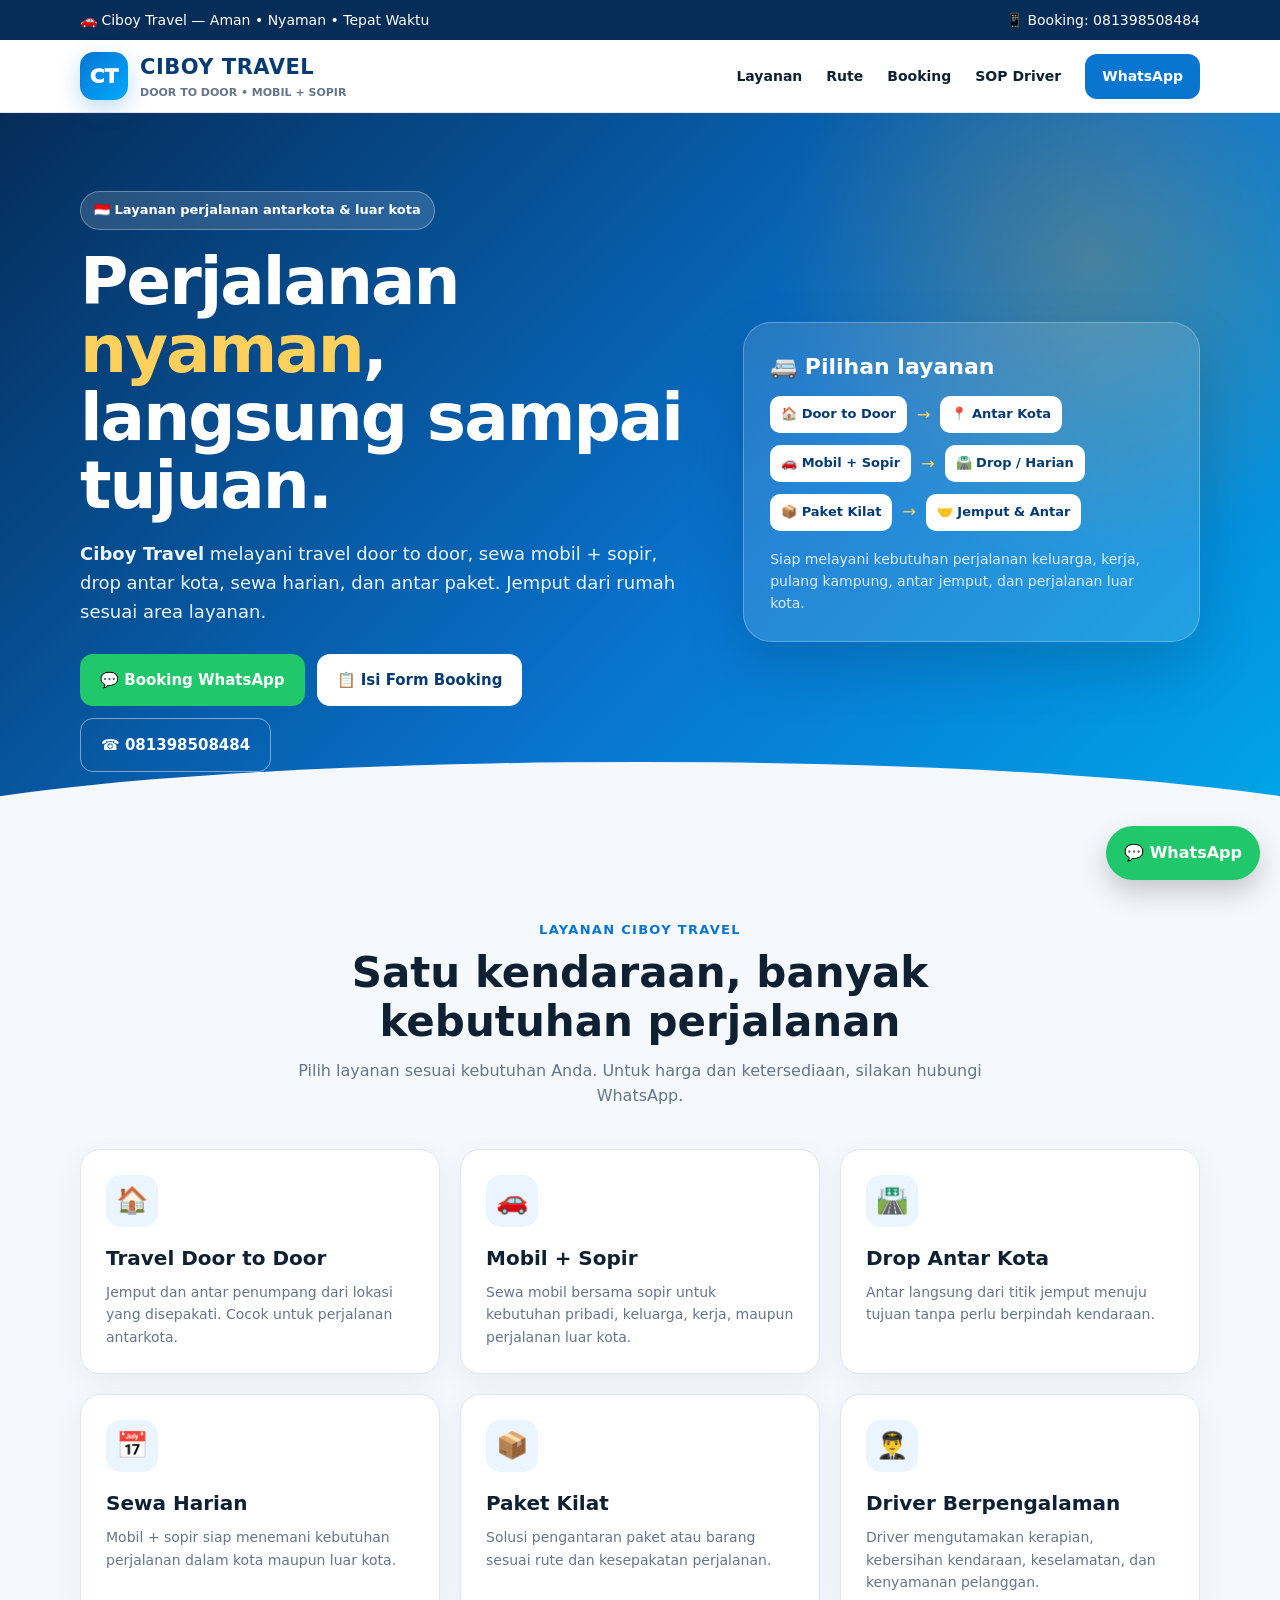
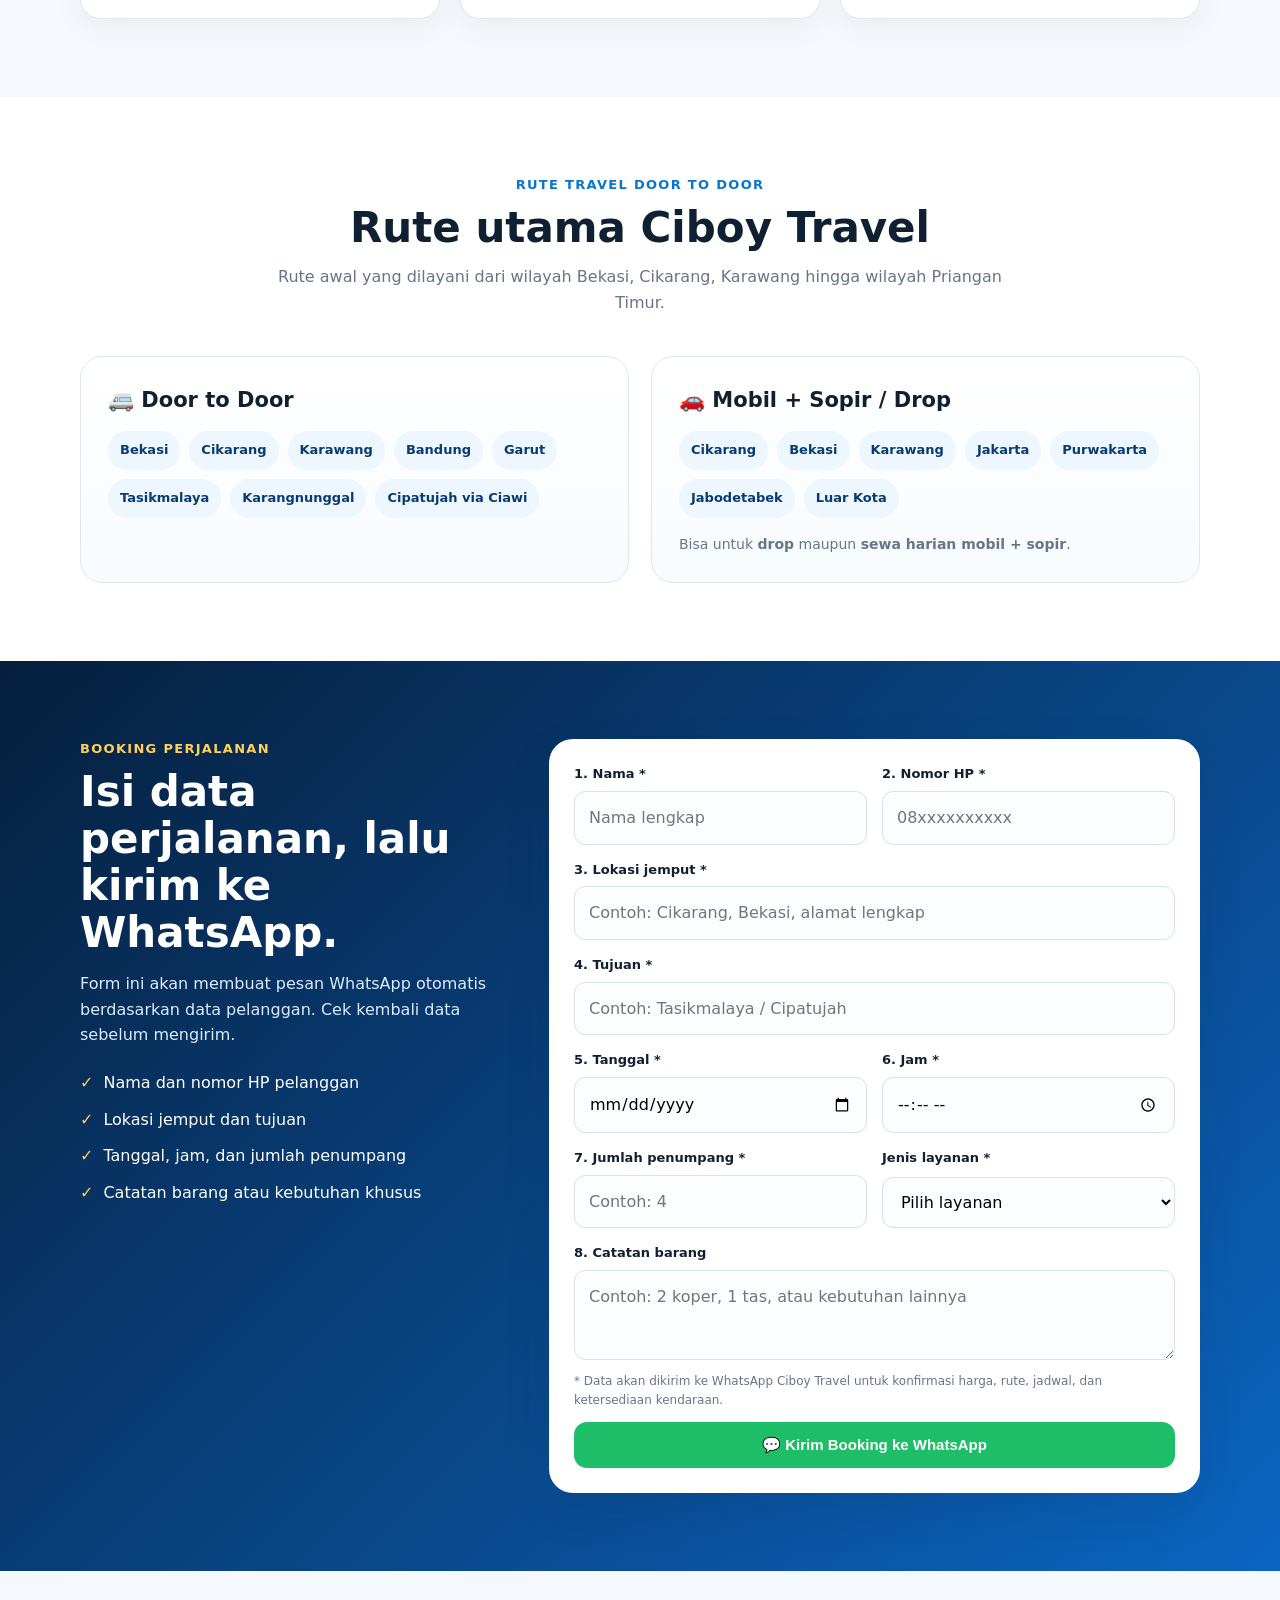
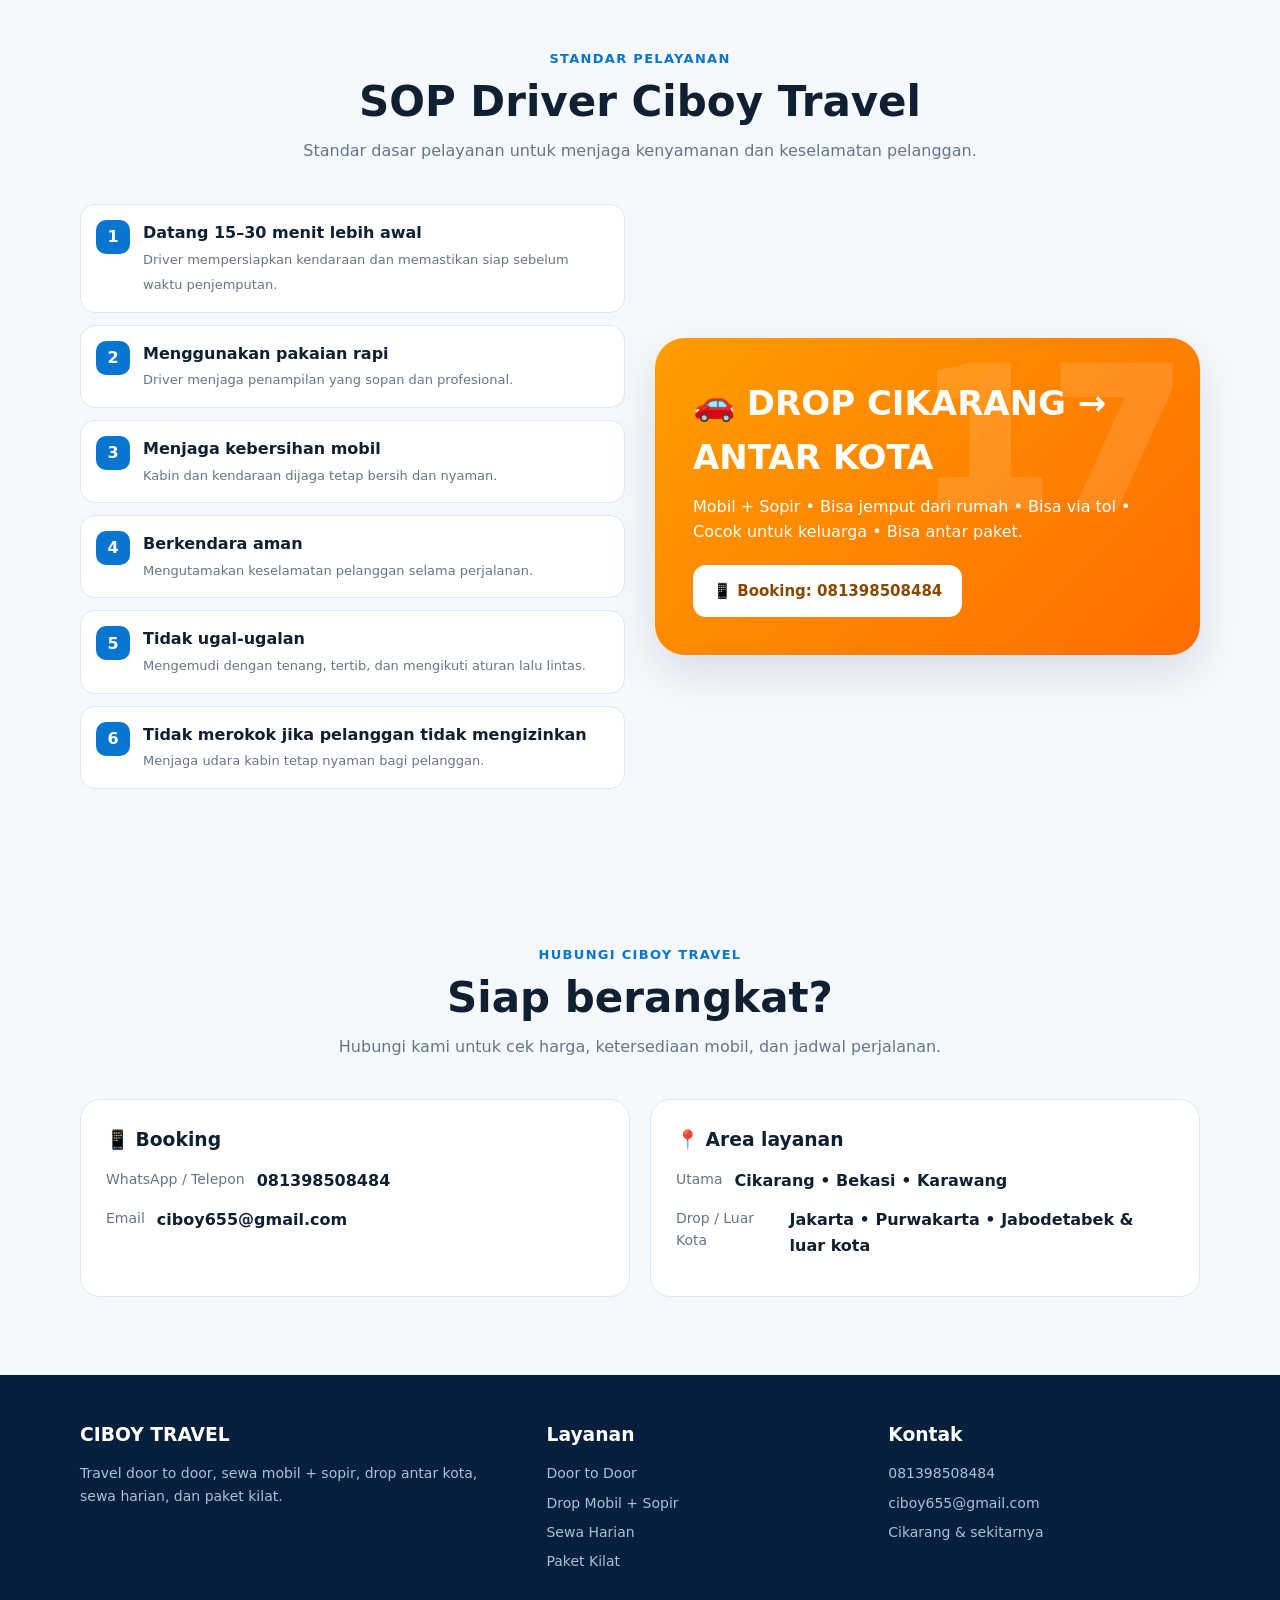
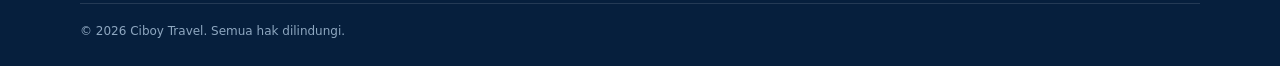
<file: index.html>
<!DOCTYPE html>
<html lang="id">
<head>
  <meta charset="UTF-8">
  <meta name="viewport" content="width=device-width, initial-scale=1.0">
  <meta name="description" content="Ciboy Travel - Travel door to door, sewa mobil + sopir, drop antar kota, sewa harian, dan paket kilat. Melayani Cikarang, Bekasi, Karawang, Jakarta, Purwakarta, Bandung, Garut, Tasikmalaya, Karangnunggal, Cipatujah via Ciawi.">
  <meta name="theme-color" content="#0b65c2">
  <title>Ciboy Travel | Door to Door & Sewa Mobil + Sopir</title>
  <style>
    :root{
      --blue:#0875d1;
      --blue-dark:#063b73;
      --blue-soft:#eaf5ff;
      --orange:#ff9d00;
      --red:#e53935;
      --dark:#102033;
      --muted:#66758a;
      --white:#fff;
      --bg:#f5f8fc;
      --line:#dfe7f0;
      --shadow:0 18px 45px rgba(9,42,78,.12);
      --radius:20px;
    }
    *{box-sizing:border-box;margin:0;padding:0}
    html{scroll-behavior:smooth}
    body{
      font-family:Inter,system-ui,-apple-system,BlinkMacSystemFont,"Segoe UI",Arial,sans-serif;
      color:var(--dark);background:var(--bg);line-height:1.6;
    }
    a{text-decoration:none;color:inherit}
    img{max-width:100%}
    .container{width:min(1120px,92%);margin:auto}
    .topbar{background:#062d58;color:#fff;font-size:14px}
    .topbar .container{display:flex;justify-content:space-between;gap:15px;padding:9px 0}
    header{
      position:sticky;top:0;z-index:50;background:rgba(255,255,255,.96);
      backdrop-filter:blur(12px);border-bottom:1px solid var(--line);
    }
    nav{height:72px;display:flex;align-items:center;justify-content:space-between;gap:20px}
    .brand{display:flex;align-items:center;gap:12px;font-weight:900}
    .brand-mark{
      width:48px;height:48px;border-radius:14px;background:linear-gradient(135deg,var(--blue),#00a9ff);
      color:#fff;display:grid;place-items:center;font-weight:1000;font-size:20px;box-shadow:0 8px 22px rgba(8,117,209,.25)
    }
    .brand strong{display:block;font-size:21px;letter-spacing:.5px;color:var(--blue-dark)}
    .brand span{display:block;font-size:11px;color:var(--muted);font-weight:700}
    .navlinks{display:flex;gap:24px;align-items:center;font-weight:700;font-size:14px}
    .navlinks a:hover{color:var(--blue)}
    .nav-cta{background:var(--blue);color:#fff!important;padding:11px 17px;border-radius:12px}
    .menu{display:none;background:none;border:0;font-size:27px}

    .hero{
      position:relative;overflow:hidden;background:
      radial-gradient(circle at 85% 20%,rgba(255,157,0,.25),transparent 25%),
      linear-gradient(135deg,#052c59 0%,#0875d1 60%,#00a6e8 100%);
      color:#fff;padding:78px 0 70px;
    }
    .hero:after{
      content:"";position:absolute;inset:auto -10% -90px -10%;height:170px;
      background:var(--bg);border-radius:50% 50% 0 0/45% 45% 0 0;
    }
    .hero-grid{position:relative;z-index:2;display:grid;grid-template-columns:1.15fr .85fr;gap:45px;align-items:center}
    .badge{display:inline-flex;align-items:center;gap:8px;background:rgba(255,255,255,.14);border:1px solid rgba(255,255,255,.3);padding:8px 13px;border-radius:999px;font-weight:800;font-size:13px;margin-bottom:18px}
    h1{font-size:clamp(38px,5.5vw,66px);line-height:1.03;letter-spacing:-2px;margin-bottom:20px}
    h1 em{font-style:normal;color:#ffd15c}
    .hero p{font-size:18px;max-width:650px;color:#eaf5ff}
    .hero-buttons{display:flex;flex-wrap:wrap;gap:12px;margin-top:28px}
    .btn{display:inline-flex;justify-content:center;align-items:center;gap:9px;border:0;border-radius:13px;padding:14px 20px;font-weight:900;cursor:pointer;font-size:15px}
    .btn-primary{background:#fff;color:var(--blue-dark)}
    .btn-wa{background:#21c76b;color:#fff}
    .btn-outline{background:transparent;color:#fff;border:1px solid rgba(255,255,255,.45)}
    .hero-card{background:rgba(255,255,255,.12);border:1px solid rgba(255,255,255,.25);padding:26px;border-radius:28px;box-shadow:0 25px 60px rgba(0,0,0,.15)}
    .hero-card h3{font-size:22px;margin-bottom:12px}
    .route{display:flex;align-items:center;gap:10px;margin:12px 0;flex-wrap:wrap}
    .route span{background:#fff;color:var(--blue-dark);padding:8px 11px;border-radius:10px;font-weight:800;font-size:13px}
    .route i{font-style:normal;color:#ffd15c}

    section{padding:78px 0}
    .section-head{text-align:center;max-width:750px;margin:0 auto 40px}
    .eyebrow{color:var(--blue);font-weight:900;font-size:13px;letter-spacing:1.3px;text-transform:uppercase}
    .section-head h2{font-size:clamp(28px,4vw,42px);line-height:1.15;margin:8px 0 12px}
    .section-head p{color:var(--muted)}

    .cards{display:grid;grid-template-columns:repeat(3,1fr);gap:20px}
    .card{background:#fff;border:1px solid var(--line);border-radius:var(--radius);padding:25px;box-shadow:0 8px 30px rgba(10,40,70,.05);transition:.25s}
    .card:hover{transform:translateY(-5px);box-shadow:var(--shadow)}
    .icon{width:52px;height:52px;display:grid;place-items:center;border-radius:15px;background:var(--blue-soft);font-size:26px;margin-bottom:15px}
    .card h3{font-size:20px;margin-bottom:7px}
    .card p{color:var(--muted);font-size:14px}

    .route-section{background:#fff}
    .route-grid{display:grid;grid-template-columns:1fr 1fr;gap:22px}
    .route-box{padding:27px;border:1px solid var(--line);border-radius:22px;background:linear-gradient(180deg,#fff,#f8fbff)}
    .route-box h3{margin-bottom:14px;font-size:21px}
    .chips{display:flex;flex-wrap:wrap;gap:9px}
    .chip{padding:9px 12px;background:#eef6ff;color:var(--blue-dark);border-radius:999px;font-size:13px;font-weight:800}

    .booking{background:linear-gradient(135deg,#061f3d,#0b65c2);color:#fff}
    .booking-grid{display:grid;grid-template-columns:.8fr 1.2fr;gap:35px;align-items:start}
    .booking-copy h2{font-size:42px;line-height:1.12;margin:8px 0 15px}
    .booking-copy p{color:#dcecff}
    .booking-points{display:grid;gap:11px;margin-top:22px}
    .booking-points div{display:flex;gap:10px;align-items:flex-start}
    .booking-points b{color:#ffd15c}
    form{background:#fff;color:var(--dark);padding:25px;border-radius:24px;box-shadow:var(--shadow)}
    .form-grid{display:grid;grid-template-columns:1fr 1fr;gap:15px}
    .field{display:grid;gap:6px}
    .field.full{grid-column:1/-1}
    label{font-size:13px;font-weight:800}
    input,select,textarea{width:100%;padding:13px 14px;border:1px solid #d8e2ec;border-radius:11px;font:inherit;outline:none;background:#fbfdff}
    input:focus,select:focus,textarea:focus{border-color:var(--blue);box-shadow:0 0 0 3px rgba(8,117,209,.1)}
    textarea{min-height:90px;resize:vertical}
    .form-note{font-size:12px;color:var(--muted);margin:12px 0}
    .submit{width:100%;background:#1ebd67;color:#fff}

    .sop{display:grid;grid-template-columns:1fr 1fr;gap:30px;align-items:center}
    .sop-list{display:grid;gap:12px}
    .sop-item{display:flex;gap:13px;align-items:flex-start;background:#fff;padding:15px;border:1px solid var(--line);border-radius:15px}
    .num{flex:0 0 34px;width:34px;height:34px;border-radius:10px;background:var(--blue);color:#fff;display:grid;place-items:center;font-weight:900}
    .sop-item strong{display:block}.sop-item span{color:var(--muted);font-size:13px}
    .promo{background:linear-gradient(135deg,#ff9d00,#ff6d00);color:#fff;border-radius:30px;padding:38px;box-shadow:var(--shadow);position:relative;overflow:hidden}
    .promo:after{content:"17";position:absolute;right:20px;top:-45px;font-size:190px;font-weight:1000;opacity:.12}
    .promo h2{font-size:34px;margin-bottom:9px}
    .promo p{max-width:720px}
    .promo .btn{margin-top:20px;background:#fff;color:#8a4700}

    .contact{display:grid;grid-template-columns:1fr 1fr;gap:20px}
    .contact-card{background:#fff;border:1px solid var(--line);border-radius:20px;padding:25px}
    .contact-line{display:flex;gap:12px;margin:13px 0}
    .contact-line strong{display:block}.contact-line span{font-size:14px;color:var(--muted)}

    footer{background:#061f3d;color:#d9e9f9;padding:45px 0 25px}
    .footer-grid{display:grid;grid-template-columns:1.4fr 1fr 1fr;gap:30px}
    footer h3{color:#fff;margin-bottom:12px}
    footer p,footer li{font-size:14px;color:#abc1d8}
    footer ul{list-style:none;display:grid;gap:7px}
    .copyright{border-top:1px solid rgba(255,255,255,.12);margin-top:30px;padding-top:18px;font-size:12px;color:#8ea7c0}
    .floating-wa{position:fixed;right:20px;bottom:20px;z-index:60;background:#20c76b;color:#fff;border-radius:999px;padding:14px 18px;font-weight:900;box-shadow:0 12px 28px rgba(0,0,0,.2)}

    @media(max-width:850px){
      .navlinks{display:none}.menu{display:block}
      .hero-grid,.booking-grid,.sop,.route-grid,.contact{grid-template-columns:1fr}
      .cards{grid-template-columns:1fr 1fr}
      .footer-grid{grid-template-columns:1fr 1fr}
    }
    @media(max-width:560px){
      .topbar .container{flex-direction:column;gap:2px;text-align:center}
      nav{height:65px}
      .brand strong{font-size:18px}.brand-mark{width:42px;height:42px}
      .hero{padding:55px 0 60px} h1{letter-spacing:-1px}
      .cards,.form-grid,.footer-grid{grid-template-columns:1fr}
      .field.full{grid-column:auto}
      section{padding:60px 0}
      .booking-copy h2{font-size:33px}
      .floating-wa{right:12px;bottom:12px;font-size:13px}
    }
  </style>
</head>
<body>
  <div class="topbar">
    <div class="container">
      <span>🚗 Ciboy Travel — Aman • Nyaman • Tepat Waktu</span>
      <span>📱 Booking: 081398508484</span>
    </div>
  </div>

  <header>
    <div class="container">
      <nav>
        <a class="brand" href="#beranda" aria-label="Ciboy Travel">
          <div class="brand-mark">CT</div>
          <div><strong>CIBOY TRAVEL</strong><span>DOOR TO DOOR • MOBIL + SOPIR</span></div>
        </a>
        <div class="navlinks">
          <a href="#layanan">Layanan</a>
          <a href="#rute">Rute</a>
          <a href="#booking">Booking</a>
          <a href="#sop">SOP Driver</a>
          <a class="nav-cta" href="https://wa.me/6281398508484" target="_blank" rel="noopener">WhatsApp</a>
        </div>
        <button class="menu" onclick="toggleMenu()" aria-label="Buka menu">☰</button>
      </nav>
    </div>
  </header>

  <main>
    <section class="hero" id="beranda">
      <div class="container hero-grid">
        <div>
          <div class="badge">🇮🇩 Layanan perjalanan antarkota & luar kota</div>
          <h1>Perjalanan <em>nyaman</em>, langsung sampai tujuan.</h1>
          <p><strong>Ciboy Travel</strong> melayani travel door to door, sewa mobil + sopir, drop antar kota, sewa harian, dan antar paket. Jemput dari rumah sesuai area layanan.</p>
          <div class="hero-buttons">
            <a class="btn btn-wa" href="https://wa.me/6281398508484?text=Halo%20Ciboy%20Travel,%20saya%20ingin%20booking." target="_blank" rel="noopener">💬 Booking WhatsApp</a>
            <a class="btn btn-primary" href="#booking">📋 Isi Form Booking</a>
            <a class="btn btn-outline" href="tel:081398508484">☎️ 081398508484</a>
          </div>
        </div>
        <div class="hero-card">
          <h3>🚐 Pilihan layanan</h3>
          <div class="route"><span>🏠 Door to Door</span><i>→</i><span>📍 Antar Kota</span></div>
          <div class="route"><span>🚗 Mobil + Sopir</span><i>→</i><span>🛣️ Drop / Harian</span></div>
          <div class="route"><span>📦 Paket Kilat</span><i>→</i><span>🤝 Jemput & Antar</span></div>
          <p style="margin-top:17px;color:#dcecff;font-size:14px">Siap melayani kebutuhan perjalanan keluarga, kerja, pulang kampung, antar jemput, dan perjalanan luar kota.</p>
        </div>
      </div>
    </section>

    <section id="layanan">
      <div class="container">
        <div class="section-head">
          <div class="eyebrow">Layanan Ciboy Travel</div>
          <h2>Satu kendaraan, banyak kebutuhan perjalanan</h2>
          <p>Pilih layanan sesuai kebutuhan Anda. Untuk harga dan ketersediaan, silakan hubungi WhatsApp.</p>
        </div>
        <div class="cards">
          <article class="card"><div class="icon">🏠</div><h3>Travel Door to Door</h3><p>Jemput dan antar penumpang dari lokasi yang disepakati. Cocok untuk perjalanan antarkota.</p></article>
          <article class="card"><div class="icon">🚗</div><h3>Mobil + Sopir</h3><p>Sewa mobil bersama sopir untuk kebutuhan pribadi, keluarga, kerja, maupun perjalanan luar kota.</p></article>
          <article class="card"><div class="icon">🛣️</div><h3>Drop Antar Kota</h3><p>Antar langsung dari titik jemput menuju tujuan tanpa perlu berpindah kendaraan.</p></article>
          <article class="card"><div class="icon">📅</div><h3>Sewa Harian</h3><p>Mobil + sopir siap menemani kebutuhan perjalanan dalam kota maupun luar kota.</p></article>
          <article class="card"><div class="icon">📦</div><h3>Paket Kilat</h3><p>Solusi pengantaran paket atau barang sesuai rute dan kesepakatan perjalanan.</p></article>
          <article class="card"><div class="icon">👨‍✈️</div><h3>Driver Berpengalaman</h3><p>Driver mengutamakan kerapian, kebersihan kendaraan, keselamatan, dan kenyamanan pelanggan.</p></article>
        </div>
      </div>
    </section>

    <section class="route-section" id="rute">
      <div class="container">
        <div class="section-head">
          <div class="eyebrow">Rute Travel Door to Door</div>
          <h2>Rute utama Ciboy Travel</h2>
          <p>Rute awal yang dilayani dari wilayah Bekasi, Cikarang, Karawang hingga wilayah Priangan Timur.</p>
        </div>
        <div class="route-grid">
          <div class="route-box">
            <h3>🚐 Door to Door</h3>
            <div class="chips">
              <span class="chip">Bekasi</span>
              <span class="chip">Cikarang</span>
              <span class="chip">Karawang</span>
              <span class="chip">Bandung</span>
              <span class="chip">Garut</span>
              <span class="chip">Tasikmalaya</span>
              <span class="chip">Karangnunggal</span>
              <span class="chip">Cipatujah via Ciawi</span>
            </div>
          </div>
          <div class="route-box">
            <h3>🚗 Mobil + Sopir / Drop</h3>
            <div class="chips">
              <span class="chip">Cikarang</span>
              <span class="chip">Bekasi</span>
              <span class="chip">Karawang</span>
              <span class="chip">Jakarta</span>
              <span class="chip">Purwakarta</span>
              <span class="chip">Jabodetabek</span>
              <span class="chip">Luar Kota</span>
            </div>
            <p style="margin-top:15px;color:var(--muted);font-size:14px">Bisa untuk <strong>drop</strong> maupun <strong>sewa harian mobil + sopir</strong>.</p>
          </div>
        </div>
      </div>
    </section>

    <section class="booking" id="booking">
      <div class="container booking-grid">
        <div class="booking-copy">
          <div class="eyebrow" style="color:#ffd15c">Booking perjalanan</div>
          <h2>Isi data perjalanan, lalu kirim ke WhatsApp.</h2>
          <p>Form ini akan membuat pesan WhatsApp otomatis berdasarkan data pelanggan. Cek kembali data sebelum mengirim.</p>
          <div class="booking-points">
            <div><b>✓</b><span>Nama dan nomor HP pelanggan</span></div>
            <div><b>✓</b><span>Lokasi jemput dan tujuan</span></div>
            <div><b>✓</b><span>Tanggal, jam, dan jumlah penumpang</span></div>
            <div><b>✓</b><span>Catatan barang atau kebutuhan khusus</span></div>
          </div>
        </div>

        <form id="bookingForm">
          <div class="form-grid">
            <div class="field">
              <label for="nama">1. Nama *</label>
              <input id="nama" required placeholder="Nama lengkap">
            </div>
            <div class="field">
              <label for="hp">2. Nomor HP *</label>
              <input id="hp" type="tel" required placeholder="08xxxxxxxxxx">
            </div>
            <div class="field full">
              <label for="jemput">3. Lokasi jemput *</label>
              <input id="jemput" required placeholder="Contoh: Cikarang, Bekasi, alamat lengkap">
            </div>
            <div class="field full">
              <label for="tujuan">4. Tujuan *</label>
              <input id="tujuan" required placeholder="Contoh: Tasikmalaya / Cipatujah">
            </div>
            <div class="field">
              <label for="tanggal">5. Tanggal *</label>
              <input id="tanggal" type="date" required>
            </div>
            <div class="field">
              <label for="jam">6. Jam *</label>
              <input id="jam" type="time" required>
            </div>
            <div class="field">
              <label for="jumlah">7. Jumlah penumpang *</label>
              <input id="jumlah" type="number" min="1" max="20" required placeholder="Contoh: 4">
            </div>
            <div class="field">
              <label for="layanan">Jenis layanan *</label>
              <select id="layanan" required>
                <option value="">Pilih layanan</option>
                <option>Travel Door to Door</option>
                <option>Drop Mobil + Sopir</option>
                <option>Sewa Harian Mobil + Sopir</option>
                <option>Antar Paket</option>
              </select>
            </div>
            <div class="field full">
              <label for="catatan">8. Catatan barang</label>
              <textarea id="catatan" placeholder="Contoh: 2 koper, 1 tas, atau kebutuhan lainnya"></textarea>
            </div>
          </div>
          <p class="form-note">* Data akan dikirim ke WhatsApp Ciboy Travel untuk konfirmasi harga, rute, jadwal, dan ketersediaan kendaraan.</p>
          <button class="btn submit" type="submit">💬 Kirim Booking ke WhatsApp</button>
        </form>
      </div>
    </section>

    <section id="sop">
      <div class="container">
        <div class="section-head">
          <div class="eyebrow">Standar Pelayanan</div>
          <h2>SOP Driver Ciboy Travel</h2>
          <p>Standar dasar pelayanan untuk menjaga kenyamanan dan keselamatan pelanggan.</p>
        </div>
        <div class="sop">
          <div class="sop-list">
            <div class="sop-item"><div class="num">1</div><div><strong>Datang 15–30 menit lebih awal</strong><span>Driver mempersiapkan kendaraan dan memastikan siap sebelum waktu penjemputan.</span></div></div>
            <div class="sop-item"><div class="num">2</div><div><strong>Menggunakan pakaian rapi</strong><span>Driver menjaga penampilan yang sopan dan profesional.</span></div></div>
            <div class="sop-item"><div class="num">3</div><div><strong>Menjaga kebersihan mobil</strong><span>Kabin dan kendaraan dijaga tetap bersih dan nyaman.</span></div></div>
            <div class="sop-item"><div class="num">4</div><div><strong>Berkendara aman</strong><span>Mengutamakan keselamatan pelanggan selama perjalanan.</span></div></div>
            <div class="sop-item"><div class="num">5</div><div><strong>Tidak ugal-ugalan</strong><span>Mengemudi dengan tenang, tertib, dan mengikuti aturan lalu lintas.</span></div></div>
            <div class="sop-item"><div class="num">6</div><div><strong>Tidak merokok jika pelanggan tidak mengizinkan</strong><span>Menjaga udara kabin tetap nyaman bagi pelanggan.</span></div></div>
          </div>
          <div class="promo">
            <h2>🚗 DROP CIKARANG → ANTAR KOTA</h2>
            <p>Mobil + Sopir • Bisa jemput dari rumah • Bisa via tol • Cocok untuk keluarga • Bisa antar paket.</p>
            <a class="btn" href="https://wa.me/6281398508484?text=Halo%20Ciboy%20Travel,%20saya%20ingin%20tanya%20harga%20drop%20Cikarang%20ke%20antar%20kota." target="_blank" rel="noopener">📱 Booking: 081398508484</a>
          </div>
        </div>
      </div>
    </section>

    <section id="kontak">
      <div class="container">
        <div class="section-head">
          <div class="eyebrow">Hubungi Ciboy Travel</div>
          <h2>Siap berangkat?</h2>
          <p>Hubungi kami untuk cek harga, ketersediaan mobil, dan jadwal perjalanan.</p>
        </div>
        <div class="contact">
          <div class="contact-card">
            <h3>📱 Booking</h3>
            <div class="contact-line"><span>WhatsApp / Telepon</span><strong>081398508484</strong></div>
            <div class="contact-line"><span>Email</span><strong>ciboy655@gmail.com</strong></div>
          </div>
          <div class="contact-card">
            <h3>📍 Area layanan</h3>
            <div class="contact-line"><span>Utama</span><strong>Cikarang • Bekasi • Karawang</strong></div>
            <div class="contact-line"><span>Drop / Luar Kota</span><strong>Jakarta • Purwakarta • Jabodetabek & luar kota</strong></div>
          </div>
        </div>
      </div>
    </section>
  </main>

  <footer>
    <div class="container">
      <div class="footer-grid">
        <div>
          <h3>CIBOY TRAVEL</h3>
          <p>Travel door to door, sewa mobil + sopir, drop antar kota, sewa harian, dan paket kilat.</p>
        </div>
        <div>
          <h3>Layanan</h3>
          <ul><li>Door to Door</li><li>Drop Mobil + Sopir</li><li>Sewa Harian</li><li>Paket Kilat</li></ul>
        </div>
        <div>
          <h3>Kontak</h3>
          <ul><li>081398508484</li><li>ciboy655@gmail.com</li><li>Cikarang & sekitarnya</li></ul>
        </div>
      </div>
      <div class="copyright">© <span id="year"></span> Ciboy Travel. Semua hak dilindungi.</div>
    </div>
  </footer>

  <a class="floating-wa" href="https://wa.me/6281398508484?text=Halo%20Ciboy%20Travel,%20saya%20ingin%20booking." target="_blank" rel="noopener">💬 WhatsApp</a>

  <script>
    function toggleMenu(){
      const links=document.querySelector('.navlinks');
      if(!links) return;
      const shown=links.style.display==='flex';
      links.style.display=shown?'none':'flex';
      if(!shown){
        links.style.position='absolute';
        links.style.top='65px';
        links.style.left='0';
        links.style.right='0';
        links.style.background='#fff';
        links.style.padding='18px 5%';
        links.style.flexDirection='column';
        links.style.alignItems='stretch';
        links.style.borderBottom='1px solid #dfe7f0';
      }
    }

    document.getElementById('year').textContent=new Date().getFullYear();

    // Set minimum booking date to today.
    const dateInput=document.getElementById('tanggal');
    const now=new Date();
    const localDate=new Date(now.getTime()-now.getTimezoneOffset()*60000).toISOString().slice(0,10);
    dateInput.min=localDate;

    document.getElementById('bookingForm').addEventListener('submit', function(e){
      e.preventDefault();
      const nama=document.getElementById('nama').value.trim();
      const hp=document.getElementById('hp').value.trim();
      const jemput=document.getElementById('jemput').value.trim();
      const tujuan=document.getElementById('tujuan').value.trim();
      const tanggal=document.getElementById('tanggal').value;
      const jam=document.getElementById('jam').value;
      const jumlah=document.getElementById('jumlah').value;
      const layanan=document.getElementById('layanan').value;
      const catatan=document.getElementById('catatan').value.trim() || '-';

      const tanggalIndonesia = tanggal ? new Date(tanggal+'T00:00:00').toLocaleDateString('id-ID',{day:'2-digit',month:'long',year:'numeric'}) : '-';
      const message =
`Halo Ciboy Travel, saya ingin booking.

DATA PELANGGAN
1. Nama: ${nama}
2. Nomor HP: ${hp}
3. Lokasi jemput: ${jemput}
4. Tujuan: ${tujuan}
5. Tanggal: ${tanggalIndonesia}
6. Jam: ${jam}
7. Jumlah penumpang: ${jumlah}
8. Catatan barang: ${catatan}

Jenis layanan: ${layanan}

Mohon info harga dan ketersediaan kendaraan. Terima kasih.`;

      window.open('https://wa.me/6281398508484?text='+encodeURIComponent(message),'_blank');
    });
  </script>
</body>
</html>
</file>
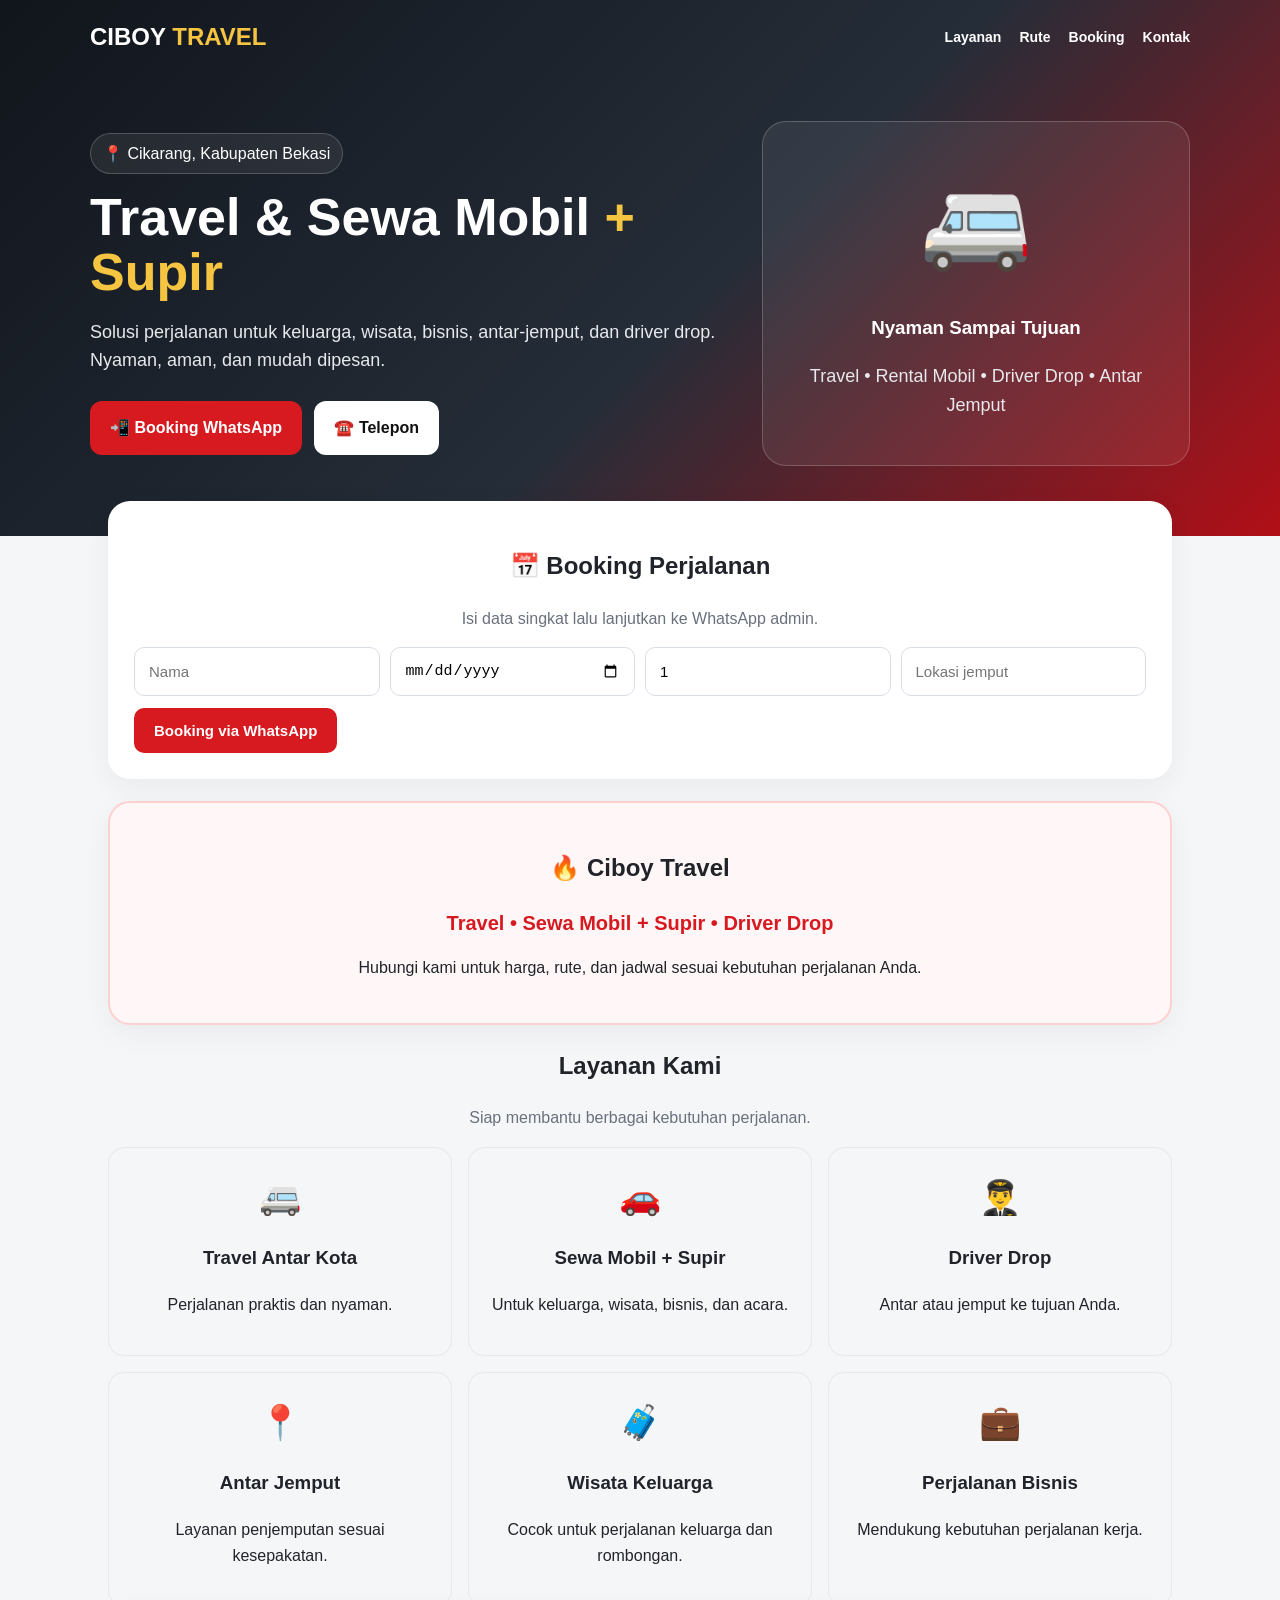
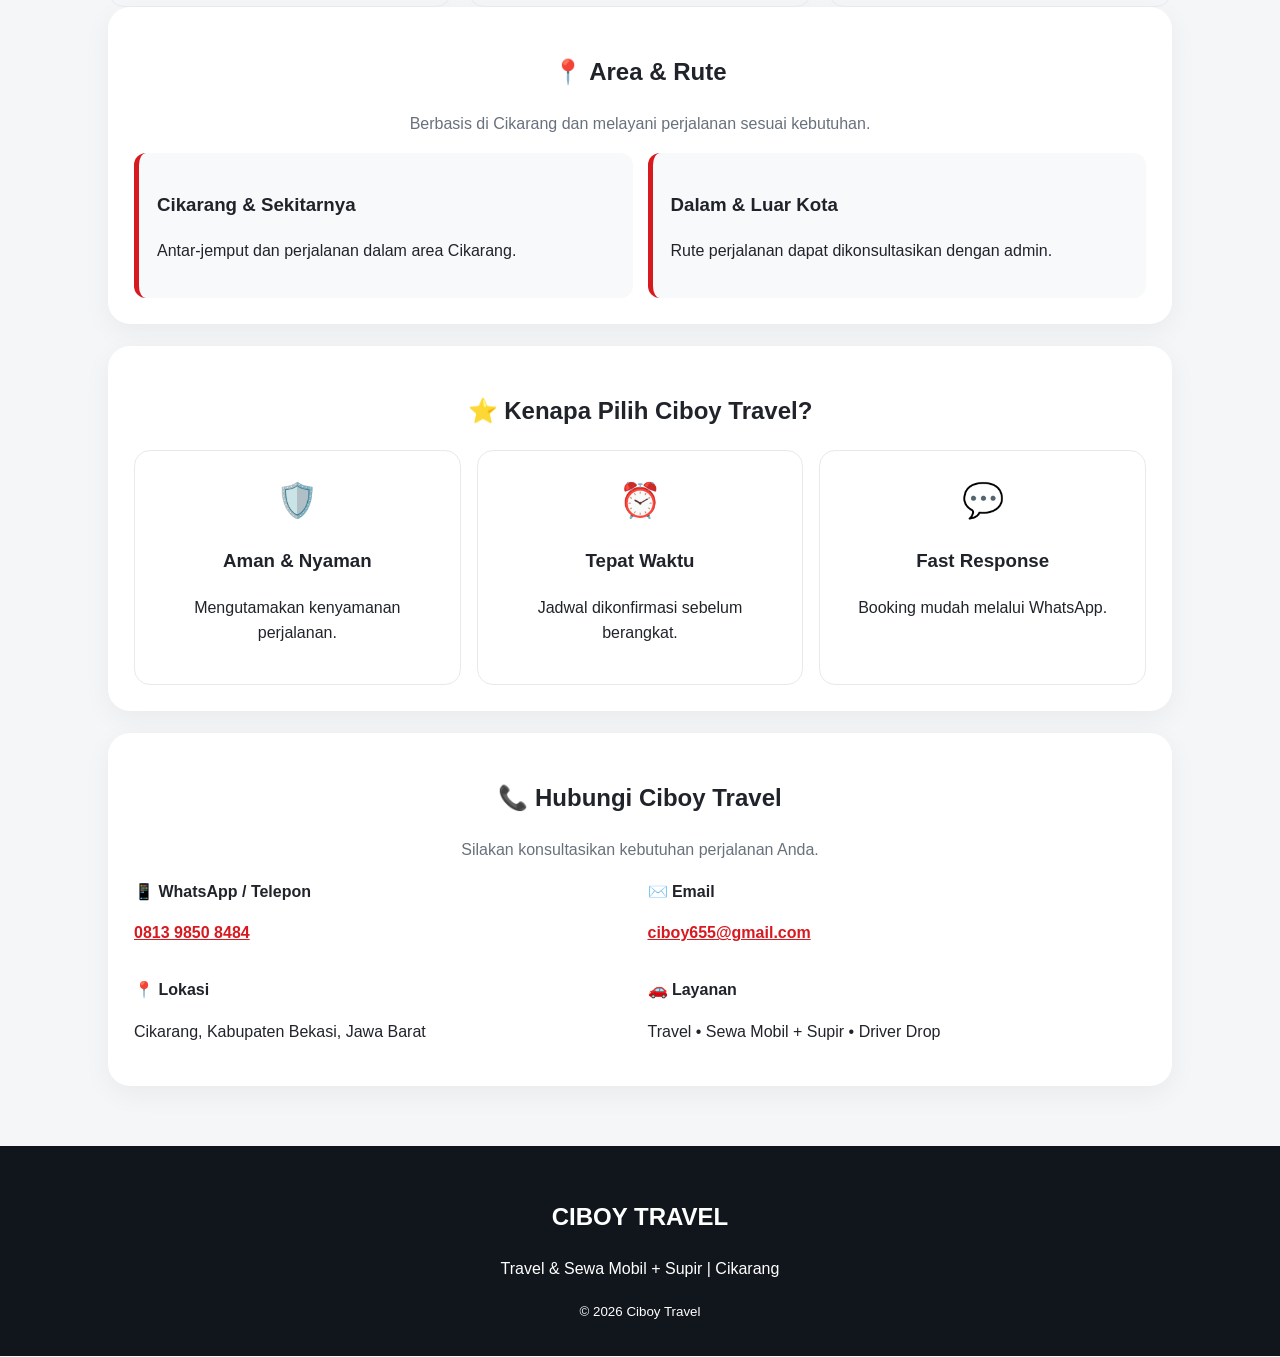
<file: ciboy-trevel index.html>
<!doctype html>
<html lang="id">
<head>
<meta charset="utf-8">
<meta name="viewport" content="width=device-width,initial-scale=1">
<title>Ciboy Travel | Travel & Sewa Mobil + Supir</title>
<style>
:root{--r:#d71920;--d:#11151c;--g:#f5c542}*{box-sizing:border-box}html{scroll-behavior:smooth}
body{margin:0;font-family:Arial,sans-serif;background:#f5f6f8;color:#20242a;line-height:1.6}
header{color:#fff;background:linear-gradient(135deg,#11151c,#252d38 55%,#b20f17);padding:18px 20px 70px}
nav{max-width:1100px;margin:auto;display:flex;justify-content:space-between;align-items:center}.logo{font-weight:900;font-size:24px}.logo span{color:var(--g)}
nav a{color:#fff;text-decoration:none;margin-left:18px;font-size:14px;font-weight:bold}
.hero{max-width:1100px;margin:65px auto 0;display:grid;grid-template-columns:1.2fr .8fr;gap:30px;align-items:center}
.badge{display:inline-block;padding:7px 12px;border:1px solid #ffffff33;border-radius:30px;background:#ffffff12}
h1{font-size:52px;line-height:1.05;margin:16px 0}.hero p{font-size:18px;color:#e7e9ed}
.btn{display:inline-block;padding:14px 20px;border-radius:12px;text-decoration:none;font-weight:800;margin:8px 8px 0 0}.red{background:var(--r);color:#fff}.white{background:#fff;color:#111}
.hero-card{padding:28px;border-radius:24px;background:#ffffff12;border:1px solid #ffffff33;text-align:center}.car{font-size:90px}
.wrap{max-width:1100px;margin:-35px auto 60px;padding:0 18px}.card{background:#fff;border-radius:22px;padding:26px;margin-bottom:22px;box-shadow:0 8px 28px #0000000d}
h2{text-align:center}.center{text-align:center;color:#68717c}.grid{display:grid;grid-template-columns:repeat(3,1fr);gap:16px}
.feature{padding:22px;text-align:center;border:1px solid #e7e9ed;border-radius:16px}.icon{font-size:34px}
.booking{display:grid;grid-template-columns:repeat(4,1fr);gap:10px}input{width:100%;padding:14px;border:1px solid #d9dee6;border-radius:10px;font-size:15px}
button{margin-top:12px;padding:14px 20px;border:0;border-radius:10px;background:var(--r);color:#fff;font-weight:800;font-size:15px}
.promo{border:2px solid #ffd0d0;background:#fff7f7;text-align:center}.promo strong{color:var(--r);font-size:20px}
.routes{display:grid;grid-template-columns:1fr 1fr;gap:15px}.route{padding:18px;background:#f8f9fa;border-left:5px solid var(--r);border-radius:12px}
.contact{display:grid;grid-template-columns:1fr 1fr;gap:15px}.contact a{color:var(--r);font-weight:800}
footer{background:#11151c;color:#fff;text-align:center;padding:32px 18px}
@media(max-width:800px){nav div:last-child{display:none}.hero{grid-template-columns:1fr;margin-top:45px}h1{font-size:40px}.booking,.grid,.contact,.routes{grid-template-columns:1fr}}
@media(max-width:450px){h1{font-size:34px}.booking{grid-template-columns:1fr}}
</style>
</head>
<body>
<header>
<nav><div class="logo">CIBOY <span>TRAVEL</span></div>
<div><a href="#layanan">Layanan</a><a href="#rute">Rute</a><a href="#booking">Booking</a><a href="#kontak">Kontak</a></div></nav>
<section class="hero">
<div><div class="badge">📍 Cikarang, Kabupaten Bekasi</div>
<h1>Travel & Sewa Mobil <span style="color:#f5c542">+ Supir</span></h1>
<p>Solusi perjalanan untuk keluarga, wisata, bisnis, antar-jemput, dan driver drop. Nyaman, aman, dan mudah dipesan.</p>
<a class="btn red" href="https://wa.me/6281398508484?text=Halo%20Ciboy%20Travel%2C%20saya%20ingin%20booking." target="_blank">📲 Booking WhatsApp</a>
<a class="btn white" href="tel:081398508484">☎️ Telepon</a></div>
<div class="hero-card"><div class="car">🚐</div><h3>Nyaman Sampai Tujuan</h3><p>Travel • Rental Mobil • Driver Drop • Antar Jemput</p></div>
</section></header>

<main class="wrap">
<section class="card" id="booking"><h2>📅 Booking Perjalanan</h2><p class="center">Isi data singkat lalu lanjutkan ke WhatsApp admin.</p>
<div class="booking"><input id="nama" placeholder="Nama"><input id="tanggal" type="date"><input id="jumlah" type="number" min="1" value="1" placeholder="Jumlah penumpang"><input id="jemput" placeholder="Lokasi jemput"></div>
<button onclick="bookingWA()">Booking via WhatsApp</button></section>

<section class="card promo"><h2>🔥 Ciboy Travel</h2><p><strong>Travel • Sewa Mobil + Supir • Driver Drop</strong></p><p>Hubungi kami untuk harga, rute, dan jadwal sesuai kebutuhan perjalanan Anda.</p></section>

<section id="layanan"><h2>Layanan Kami</h2><p class="center">Siap membantu berbagai kebutuhan perjalanan.</p>
<div class="grid">
<div class="feature"><div class="icon">🚐</div><h3>Travel Antar Kota</h3><p>Perjalanan praktis dan nyaman.</p></div>
<div class="feature"><div class="icon">🚗</div><h3>Sewa Mobil + Supir</h3><p>Untuk keluarga, wisata, bisnis, dan acara.</p></div>
<div class="feature"><div class="icon">👨‍✈️</div><h3>Driver Drop</h3><p>Antar atau jemput ke tujuan Anda.</p></div>
<div class="feature"><div class="icon">📍</div><h3>Antar Jemput</h3><p>Layanan penjemputan sesuai kesepakatan.</p></div>
<div class="feature"><div class="icon">🧳</div><h3>Wisata Keluarga</h3><p>Cocok untuk perjalanan keluarga dan rombongan.</p></div>
<div class="feature"><div class="icon">💼</div><h3>Perjalanan Bisnis</h3><p>Mendukung kebutuhan perjalanan kerja.</p></div>
</div></section>

<section class="card" id="rute"><h2>📍 Area & Rute</h2><p class="center">Berbasis di Cikarang dan melayani perjalanan sesuai kebutuhan.</p>
<div class="routes"><div class="route"><h3>Cikarang & Sekitarnya</h3><p>Antar-jemput dan perjalanan dalam area Cikarang.</p></div>
<div class="route"><h3>Dalam & Luar Kota</h3><p>Rute perjalanan dapat dikonsultasikan dengan admin.</p></div></div></section>

<section class="card"><h2>⭐ Kenapa Pilih Ciboy Travel?</h2><div class="grid">
<div class="feature"><div class="icon">🛡️</div><h3>Aman & Nyaman</h3><p>Mengutamakan kenyamanan perjalanan.</p></div>
<div class="feature"><div class="icon">⏰</div><h3>Tepat Waktu</h3><p>Jadwal dikonfirmasi sebelum berangkat.</p></div>
<div class="feature"><div class="icon">💬</div><h3>Fast Response</h3><p>Booking mudah melalui WhatsApp.</p></div></div></section>

<section class="card" id="kontak"><h2>📞 Hubungi Ciboy Travel</h2><p class="center">Silakan konsultasikan kebutuhan perjalanan Anda.</p>
<div class="contact"><div><b>📱 WhatsApp / Telepon</b><p><a href="https://wa.me/6281398508484" target="_blank">0813 9850 8484</a></p></div>
<div><b>✉️ Email</b><p><a href="mailto:ciboy655@gmail.com">ciboy655@gmail.com</a></p></div>
<div><b>📍 Lokasi</b><p>Cikarang, Kabupaten Bekasi, Jawa Barat</p></div>
<div><b>🚗 Layanan</b><p>Travel • Sewa Mobil + Supir • Driver Drop</p></div></div></section>
</main>

<footer><h2>CIBOY TRAVEL</h2><p>Travel & Sewa Mobil + Supir | Cikarang</p><small>© 2026 Ciboy Travel</small></footer>
<script>
function bookingWA(){
const nama=document.getElementById('nama').value||'-',tanggal=document.getElementById('tanggal').value||'-',jumlah=document.getElementById('jumlah').value||'-',jemput=document.getElementById('jemput').value||'-';
const pesan=`Halo Ciboy Travel, saya ingin booking.%0A%0ANama: ${nama}%0ATanggal: ${tanggal}%0AJumlah penumpang: ${jumlah}%0ALokasi jemput: ${jemput}%0A%0AMohon info harga, rute, dan jadwal.`;
window.open('https://wa.me/6281398508484?text='+pesan,'_blank');
}
</script>
</body></html>
</file>
